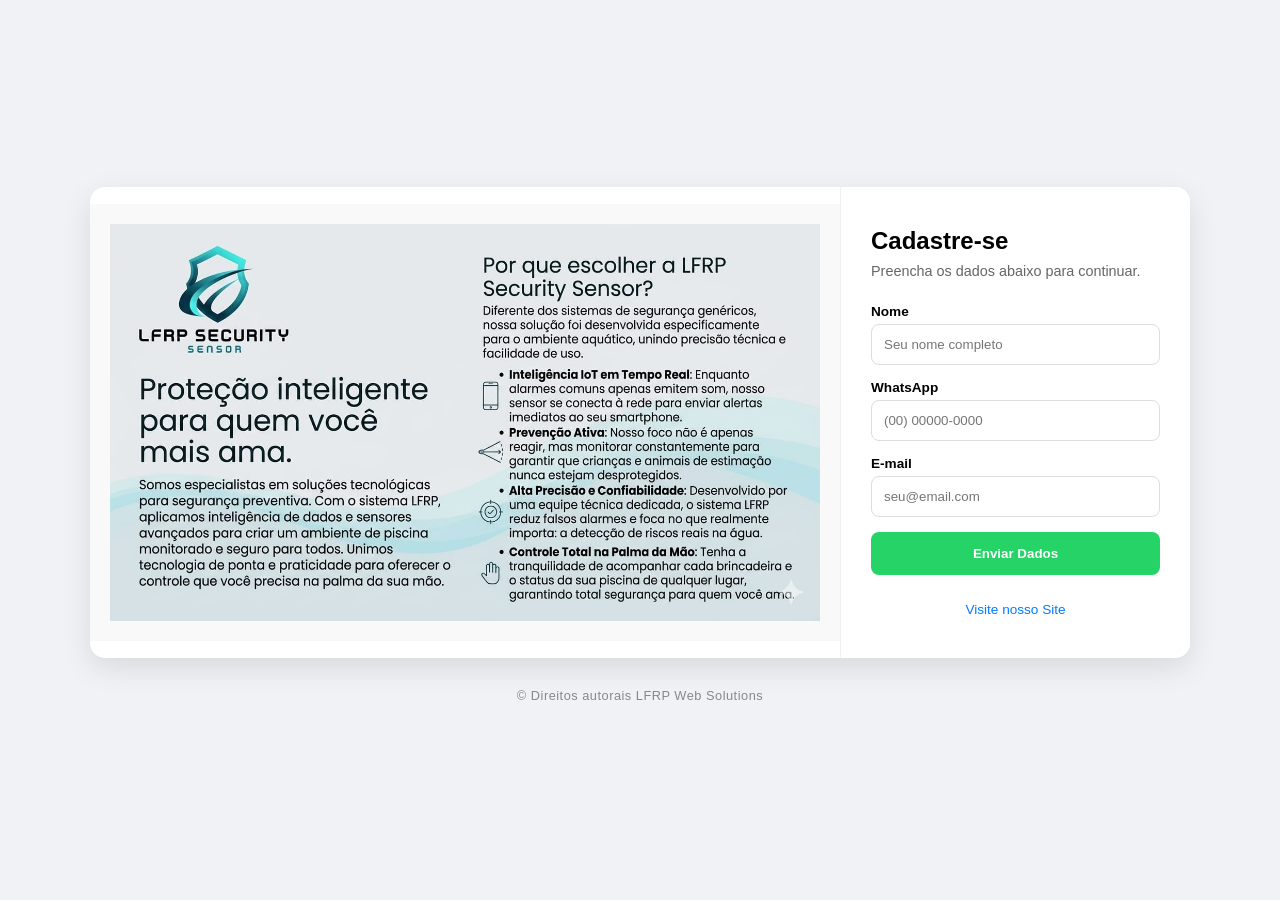
<file: index.html>
<!DOCTYPE html>
<html lang="pt-br">
<head>
    <meta charset="UTF-8">
    <meta name="viewport" content="width=device-width, initial-scale=1.0">
    <title>Página de Cadastro - Security Sensor</title>
    <link rel="stylesheet" href="style.css">
</head>
<body>

    <main class="container">
        <section class="content-wrapper">
            <div class="image-container">
                <img src="imagem 1.jpeg" alt="Logotipo Security Sensor e informações">
            </div>

            <div class="form-container">
                <div class="form-content"> 
                    <h2>Cadastre-se</h2>
                    <p>Preencha os dados abaixo para continuar.</p>
                    
                    <form action="index2.html" method="GET">
                        <div class="input-group">
                            <label for="nome">Nome</label>
                            <input type="text" id="nome" name="nome" placeholder="Seu nome completo" required>
                        </div>

                        <div class="input-group">
                            <label for="whatsapp">WhatsApp</label>
                            <input type="tel" id="whatsapp" name="whatsapp" placeholder="(00) 00000-0000" onkeypress="mask(this, mphone);" onblur="mask(this, mphone);" required>
                        </div>

                        <div class="input-group">
                            <label for="email">E-mail</label>
                            <input type="email" id="email" name="email" placeholder="seu@email.com" required>
                        </div>

                        <button type="submit" class="btn-enviar">Enviar Dados</button>
                    </form>

                    <div class="site-link-wrapper">
                        <a href="https://cbtecnologiars.com.br/turmaiot/Ronaldo/" target="_blank" class="link-site">Visite nosso Site</a>
                    </div>
                </div>
            </div>
        </section>
    </main>

    <footer class="footer-copy">
        <p>&copy; Direitos autorais LFRP Web Solutions</p>
    </footer>

    <script src="java.js"></script>
</body>
</html>
</file>
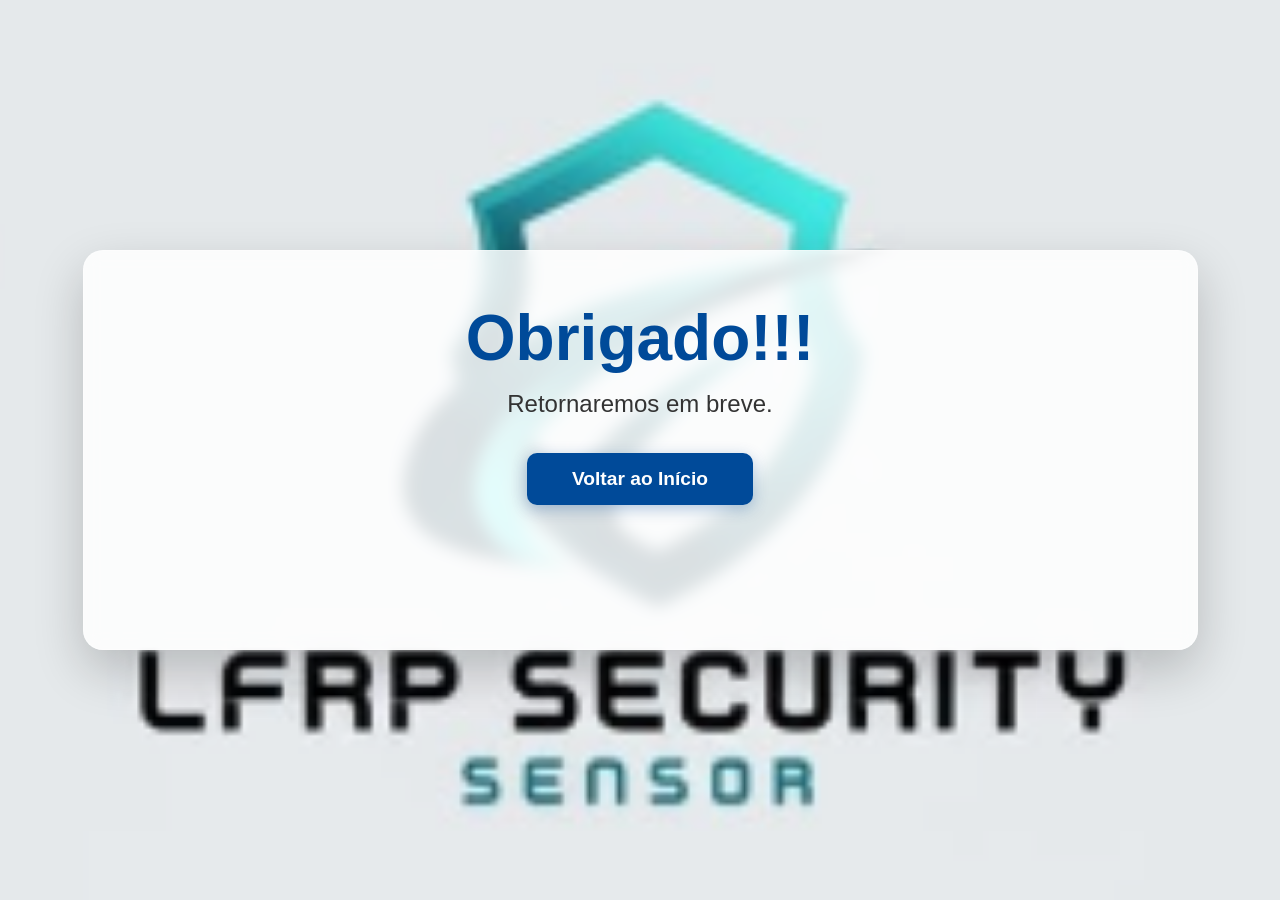
<file: index2.html>
<!DOCTYPE html>
<html lang="pt-br">
<head>
    <meta charset="UTF-8">
    <meta name="viewport" content="width=device-width, initial-scale=1.0">
    <title>Obrigado - LFRP Security</title>
    <style>
        * {
            margin: 0;
            padding: 0;
            box-sizing: border-box;
            font-family: 'Segoe UI', Tahoma, Geneva, Verdana, sans-serif;
        }

        body {
            /* Fundo principal com a sua imagem */
            background-image: url('imagem2.png');
            
            /* Ajustes para alta qualidade e resolução */
            background-size: cover; /* Preenche a tela toda */
            background-position: center; /* Centraliza a logo */
            background-repeat: no-repeat;
            background-attachment: fixed; /* Efeito de fundo fixo ao rolar */
            
            height: 100vh;
            display: flex;
            justify-content: center;
            align-items: center;
            background-color: #f0f4f7; /* Cor de segurança */
        }

        .container-agradecimento {
            /* Definindo a proporção de 1115x645 de forma responsiva */
            max-width: 1115px;
            width: 90%;
            height: auto;
            min-height: 400px;
            
            /* Vidro fosco (Glassmorphism) para destacar o texto sem esconder o fundo */
            background: rgba(255, 255, 255, 0.85);
            backdrop-filter: blur(8px); 
            
            border-radius: 20px;
            padding: 50px;
            text-align: center;
            box-shadow: 0 20px 50px rgba(0, 0, 0, 0.2);
            border: 1px solid rgba(255, 255, 255, 0.3);
        }

        h1 {
            color: #004a99;
            font-size: 4rem; /* Texto grande e impactante */
            margin-bottom: 15px;
            font-weight: 800;
        }

        p {
            color: #333;
            font-size: 1.5rem;
            margin-bottom: 35px;
            font-weight: 500;
        }

        .btn-voltar {
            display: inline-block;
            padding: 15px 45px;
            background-color: #004a99;
            color: white;
            text-decoration: none;
            border-radius: 10px;
            font-weight: bold;
            font-size: 1.2rem;
            transition: all 0.3s ease;
            box-shadow: 0 4px 15px rgba(0, 74, 153, 0.3);
        }

        .btn-voltar:hover {
            background-color: #00bcd4;
            transform: translateY(-3px);
            box-shadow: 0 6px 20px rgba(0, 188, 212, 0.4);
        }

        /* Ajuste para celulares */
        @media (max-width: 768px) {
            h1 { font-size: 2.5rem; }
            p { font-size: 1.1rem; }
            .container-agradecimento { padding: 30px; }
        }
    </style>
</head>
<body>

    <div class="container-agradecimento">
        <h1>Obrigado!!!</h1>
        <p>Retornaremos em breve.</p>
        <a href="index.html" class="btn-voltar">Voltar ao Início</a>
    </div>

</body>
</html>
</file>
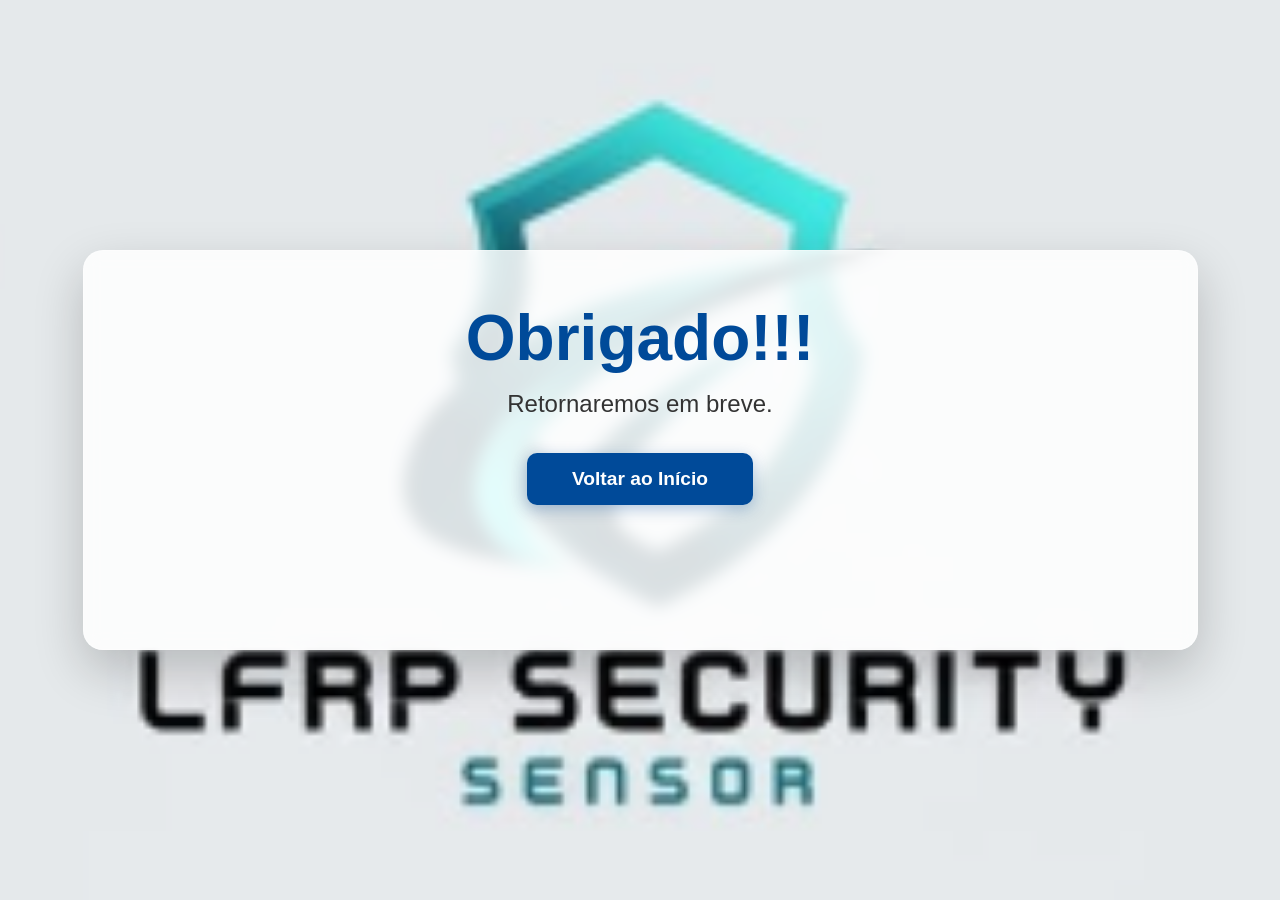
<file: index3.html>
<!DOCTYPE html>
<html lang="pt-br">
<head>
    <meta charset="UTF-8">
    <meta name="viewport" content="width=device-width, initial-scale=1.0">
    <title>Obrigado - LFRP Security</title>
    <style>
        * {
            margin: 0;
            padding: 0;
            box-sizing: border-box;
            font-family: 'Segoe UI', Tahoma, Geneva, Verdana, sans-serif;
        }

        body {
            /* Fundo principal com a sua imagem */
            background-image: url('imagem2.png');
            
            /* Ajustes para alta qualidade e resolução */
            background-size: cover; /* Preenche a tela toda */
            background-position: center; /* Centraliza a logo */
            background-repeat: no-repeat;
            background-attachment: fixed; /* Efeito de fundo fixo ao rolar */
            
            height: 100vh;
            display: flex;
            justify-content: center;
            align-items: center;
            background-color: #f0f4f7; /* Cor de segurança */
        }

        .container-agradecimento {
            /* Definindo a proporção de 1115x645 de forma responsiva */
            max-width: 1115px;
            width: 90%;
            height: auto;
            min-height: 400px;
            
            /* Vidro fosco (Glassmorphism) para destacar o texto sem esconder o fundo */
            background: rgba(255, 255, 255, 0.85);
            backdrop-filter: blur(8px); 
            
            border-radius: 20px;
            padding: 50px;
            text-align: center;
            box-shadow: 0 20px 50px rgba(0, 0, 0, 0.2);
            border: 1px solid rgba(255, 255, 255, 0.3);
        }

        h1 {
            color: #004a99;
            font-size: 4rem; /* Texto grande e impactante */
            margin-bottom: 15px;
            font-weight: 800;
        }

        p {
            color: #333;
            font-size: 1.5rem;
            margin-bottom: 35px;
            font-weight: 500;
        }

        .btn-voltar {
            display: inline-block;
            padding: 15px 45px;
            background-color: #004a99;
            color: white;
            text-decoration: none;
            border-radius: 10px;
            font-weight: bold;
            font-size: 1.2rem;
            transition: all 0.3s ease;
            box-shadow: 0 4px 15px rgba(0, 74, 153, 0.3);
        }

        .btn-voltar:hover {
            background-color: #00bcd4;
            transform: translateY(-3px);
            box-shadow: 0 6px 20px rgba(0, 188, 212, 0.4);
        }

        /* Ajuste para celulares */
        @media (max-width: 768px) {
            h1 { font-size: 2.5rem; }
            p { font-size: 1.1rem; }
            .container-agradecimento { padding: 30px; }
        }
    </style>
</head>
<body>

    <div class="container-agradecimento">
        <h1>Obrigado!!!</h1>
        <p>Retornaremos em breve.</p>
        <a href="index2.html" class="btn-voltar">Voltar ao Início</a>
    </div>

</body>
</html>
</file>
<file: style.css>
/* Configurações Globais */
* {
    margin: 0;
    padding: 0;
    box-sizing: border-box;
    font-family: 'Segoe UI', Tahoma, Geneva, Verdana, sans-serif;
}

body {
    background-color: #f0f2f5;
    display: flex;
    flex-direction: column;
    justify-content: center;
    align-items: center;
    min-height: 100vh;
    padding: 20px 0;
}

/* Container Principal */
.container {
    width: 95%;
    max-width: 1100px; 
    background: #fff;
    border-radius: 15px;
    box-shadow: 0 10px 30px rgba(0,0,0,0.1);
    overflow: hidden;
    margin-bottom: 20px;
}

.content-wrapper {
    display: flex; 
    flex-direction: row; 
    align-items: center;
}

/* Imagem Inteira */
.image-container {
    flex: 1; 
    display: flex;
    justify-content: center;
    align-items: center;
    background-color: #f9f9f9; 
    padding: 20px;
}

.image-container img {
    max-width: 100%;
    max-height: 550px;
    object-fit: contain;
    display: block;
}

/* Formulário Estreito */
.form-container {
    flex: 0 0 auto; 
    width: 350px; 
    padding: 40px 30px;
    background-color: #fff;
    display: flex;
    flex-direction: column;
    justify-content: center;
    border-left: 1px solid #f0f0f0;
}

.form-content h2 { font-size: 1.5rem; margin-bottom: 8px; }
.form-content p { font-size: 0.9rem; color: #666; margin-bottom: 25px; }

.input-group { margin-bottom: 15px; }
.input-group label { display: block; font-weight: bold; font-size: 0.85rem; margin-bottom: 5px; }
.input-group input {
    width: 100%;
    padding: 12px;
    border: 1px solid #ddd;
    border-radius: 8px;
}

.btn-enviar {
    width: 100%;
    background-color: #25d366;
    color: white;
    padding: 14px;
    border: none;
    border-radius: 8px;
    cursor: pointer;
    font-weight: bold;
    transition: 0.3s;
}

.btn-enviar:hover { background-color: #1ebd5b; }

.site-link-wrapper { margin-top: 25px; text-align: center; }
.link-site { color: #007bff; text-decoration: none; font-size: 0.85rem; }

/* ESTILO DO RODAPÉ */
.footer-copy {
    text-align: center;
    padding: 10px;
    width: 100%;
}

.footer-copy p {
    font-size: 0.8rem;
    color: #888;
    letter-spacing: 0.5px;
}

/* Responsividade */
@media (max-width: 768px) {
    .content-wrapper { flex-direction: column; }
    .form-container { width: 100%; border-left: none; }
    .image-container img { max-height: 300px; }
}
</file>
